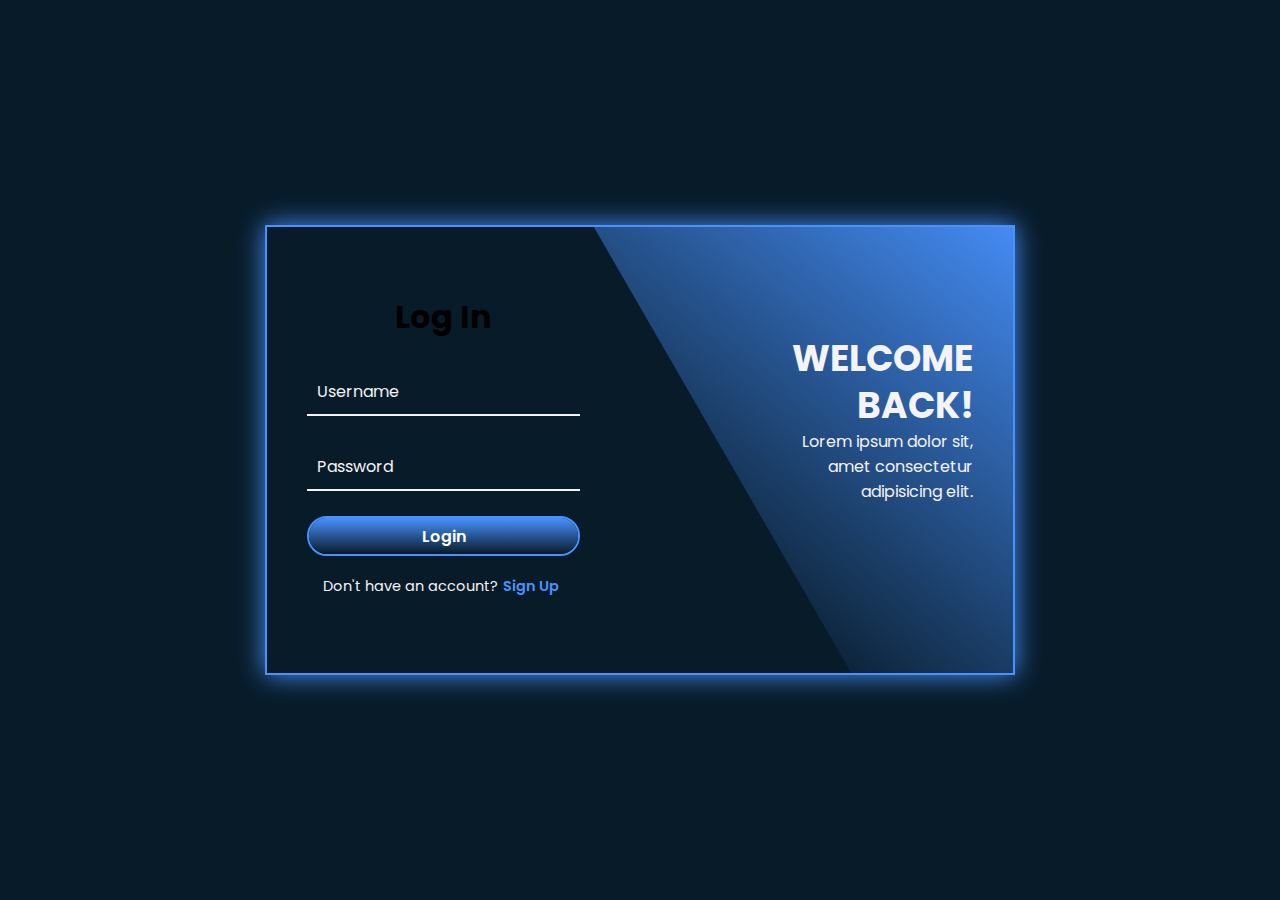
<file: login.html>
<!DOCTYPE html>
<html lang="en">
<head>
    <meta charset="UTF-8">
    <meta name="viewport" content="width=device-width, initial-scale=1.0">
    <title>Growth App</title>
    <link rel="preconnect" href="https://fonts.googleapis.com">
    <link rel="preconnect" href="https://fonts.gstatic.com" crossorigin>
    <link href="https://fonts.googleapis.com/css2?family=Poppins:wght@300;400;600;700&display=swap" rel="stylesheet">
    <link rel="stylesheet" href="https://cdnjs.cloudflare.com/ajax/libs/font-awesome/6.5.2/css/all.min.css" integrity="sha512-SnH5WK+bZxgPHs44uWIX+LLJAJ9/2PkPKZ5QiAj6Ta86w+fsb2TkcmfRyVX3pBnMFcV7oQPJkl9QevSCWr3W6A==" crossorigin="anonymous" referrerpolicy="no-referrer" />

    <link rel="shortcut icon" href="Images/favicon.ico" type="Image/x-icon">
    <link rel="stylesheet" href="CSS/login.css">
    <title>Login Page</title>
</head>
<body>
    <div class="wrapper">
        <span class="bg-animate"></span>
        <!-- <span class="bg-animate2"></span> -->

        <div class="form-login login">
            <h2>Log In</h2>
            <form action="#">
                <div class="input-box">
                    <input type="text" id="username" name="username" required>
                    <label for="username">Username</label>
                    <i class="fa fa-user"></i>
                </div>
                <div class="input-box">
                    <input type="password" id="password" name="password" required>
                    <label for="password">Password</label>
                    <i class="fa fa-lock"></i>
                </div>
                <button type="submit" class="btn">Login</button>
                <div class="logreg-link">
                    <p>Don't have an account?<a href="r#" class="registration-link">Sign Up</a></p>
                </div>
            </form>
        </div>
        <div class="info-text login">
            <h2>Welcome Back!</h2>
            <p>Lorem ipsum dolor sit, amet consectetur adipisicing elit.</p>
        </div>
    </div>
</body>
</html>
</file>
<file: CSS/login.css>
*{
    margin: 0;
    padding: 0;
    box-sizing: border-box;
    font-family: 'Poppins', sans-serif;
}

:root{
    --primary-color: #4892ff;
    --light-color: #f4f4f6;
    --dark-color: #111;
}

body{
    display: flex;
    justify-content: center;
    align-items: center;
    min-height: 100vh;
    background-color: #081b29;
}

.wrapper{
    position: relative;
    width: 750px;
    height: 450px;
    background: transparent;
    border: 2px solid var(--primary-color);
    overflow: hidden;
    box-shadow: 0 0 25px var(--primary-color);
}

.wrapper .form-login{
    position: absolute;
    top: 0;
    width: 50%;
    height: 100%;
    display: flex;
    flex-direction: column;
    justify-content: center;
}

.wrapper .form-login.login{
    left: 0;
    padding: 0 60px 0 40px;
    /* display: none; */
}

.form-login h2{
    font-size: 32px;
    text-align: center;
}

.form-login .input-box{
    position: relative;
    width: 100%;
    height: 50px;
    margin: 25px 0;
}


.input-box input{
    width: 100%;
    height: 100%;
    color: var(--light-color);
    background: transparent;
    border: none;
    outline: none;
    font-weight: 500;
    padding-right: 20px;
    border-bottom: 2px solid var(--light-color);
    transition: .5s;
}

.input-box input:focus,
.input-box input:valid{
    border-bottom: 2px solid var(--primary-color);
}


.input-box label{
    position: absolute;
    top: 50%;
    left: 10px;
    transform: translateY(-50%);
    font-size: 16px;
    color: var(--light-color);
    pointer-events: none;
    transition: .5s;
}

.input-box input:focus~label,
.input-box input:valid~label{
    top: -5px;
    color: var(--primary-color);
}


.input-box i{
    position: absolute;
    top: 50%;
    right: 10px;
    transform: translateY(-50%);
    font-size: 16px;
    color: var(--light-color);
    pointer-events: none;
    transition: .5s;
}

.input-box input:focus~i,
.input-box input:valid~i{
    color: var(--primary-color);
}

.btn{
    position: relative;
    width: 100%;
    height: 40px;
    background: transparent;
    border: 2px solid var(--primary-color);
    border-radius: 40px;
    outline: none;
    cursor: pointer;
    font-size: 16px;
    font-weight: 600;
    color: #fff;
    z-index: 1;
    overflow: hidden;
}

.btn::before{
    content: '';
    position: absolute;
    top: -100%;
    left: 0;
    width: 100%;
    height: 300%;
    background: linear-gradient(#081b29, var(--primary-color), #081b29, var(--primary-color));
    z-index: -1;
    transition: .5s;
}

.btn:hover::before{
    top: 0;
}

.form-login .logreg-link{
    font-size: 14.5px;
    text-align: center;
    color: var(--light-color);
    margin: 20px 0 10px;
}

.logreg-link p a{
    color: var(--primary-color);
    text-decoration: none;
    font-weight: 600;
    padding: 5px;
}

.logreg-link p a:hover{
    text-decoration: underline;
}

.wrapper .info-text{
    position: absolute;
    top: 0;
    width: 50%;
    height: 100%;
    display: flex;
    flex-direction: column;
    justify-content: center;
}

.wrapper .info-text.login{
    right: 0;
    padding: 0 40px 60px 150px;
    text-align: right;
}

.info-text h2{
    font-size: 36px;
    color: var(--light-color);
    line-height: 1.3;
    text-transform: uppercase;
}

.info-text p{
    font-size: 16px;
    color: var(--light-color);
}

.wrapper .bg-animate{
    position: absolute;
    top: -40px;
    right: 0;
    width: 500px;
    height: 600px;
    border-bottom: 3px solid var(--primary-color);
    background: linear-gradient(45deg, #081b29, var(--primary-color));
    transform: rotate(10deg) skew(40deg);
    /* transform: rotate(0) skew(0); */
    transform-origin: top right;
}

/* .wrapper .bg-animate{
    position: absolute;
    top: 100%;
    left: 250px;
    width: 500px;
    height: 600px;
    border-top: 3px solid var(--primary-color);
    background: var(--dark-color);
    transform: rotate(-11deg) skew(-40deg);
    transform-origin: top left;
} */
</file>
